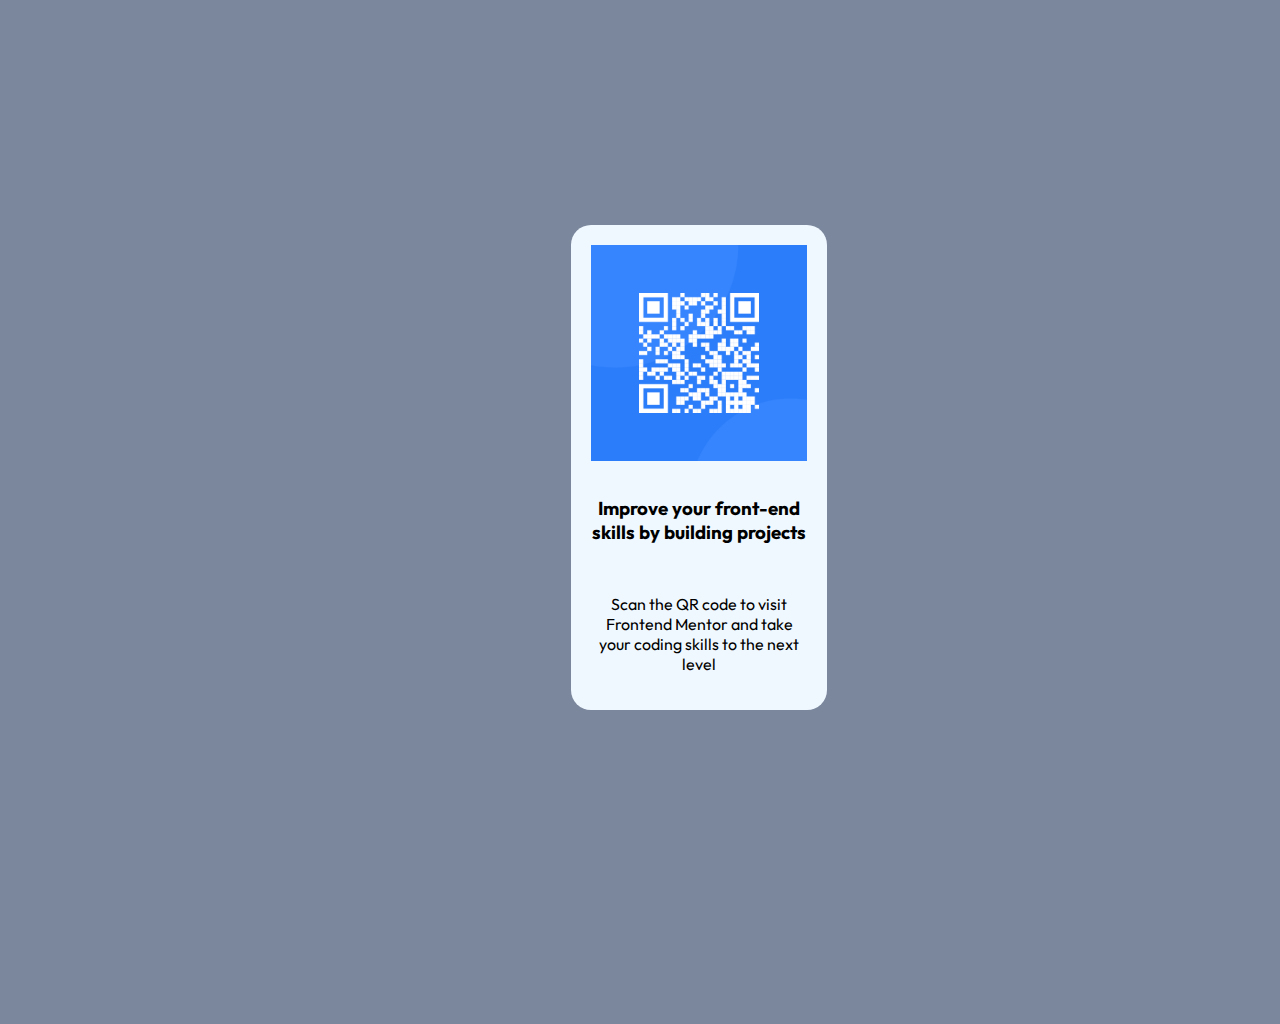
<file: index.html>
<!DOCTYPE html>
<html lang="en">

<head>
  <meta charset="UTF-8">
  <meta name="viewport" content="width=device-width, initial-scale=1.0">
  <!-- displays site properly based on user's device -->

  <link rel="icon" type="image/png" sizes="32x32" href="./images/favicon-32x32.png">
  <link rel="preconnect" href="https://fonts.googleapis.com">
  <link rel="preconnect" href="https://fonts.gstatic.com" crossorigin>
  <link href="https://fonts.googleapis.com/css2?family=Outfit&display=swap" rel="stylesheet">
  <title>Frontend Mentor | QR code component</title>

  <link rel="stylesheet" href="styles.css">
</head>

<body>
  <div class="qr-box">
    <img class="qr-img" src="images/image-qr-code.png" alt="qr-code">
    <h3>Improve your front-end skills by building projects</h3>
    <p>Scan the QR code to visit Frontend Mentor and take your coding skills to the next level</p>
  </div>
  
</body>

</html>
</file>
<file: styles.css>
body {
    position: relative;
    width: 1440px;
    height: 1024px;
    background-color: hsl(220, 15%, 55%);
    font-family: "Outfit", sans-serif;
    text-align: center;
    margin: auto;
}


.qr-box {
    width: 15%;
    background-color: aliceblue;
    position: absolute;
    left: 571px;
    top: 225px;
    display: flex;
    flex-direction: column;
    align-items: flex-start;
    padding: 20px;
    gap: 16px;
    border-radius: 20px;



}

.qr-img {
    margin: auto;
    width: 100%;
}
</file>
